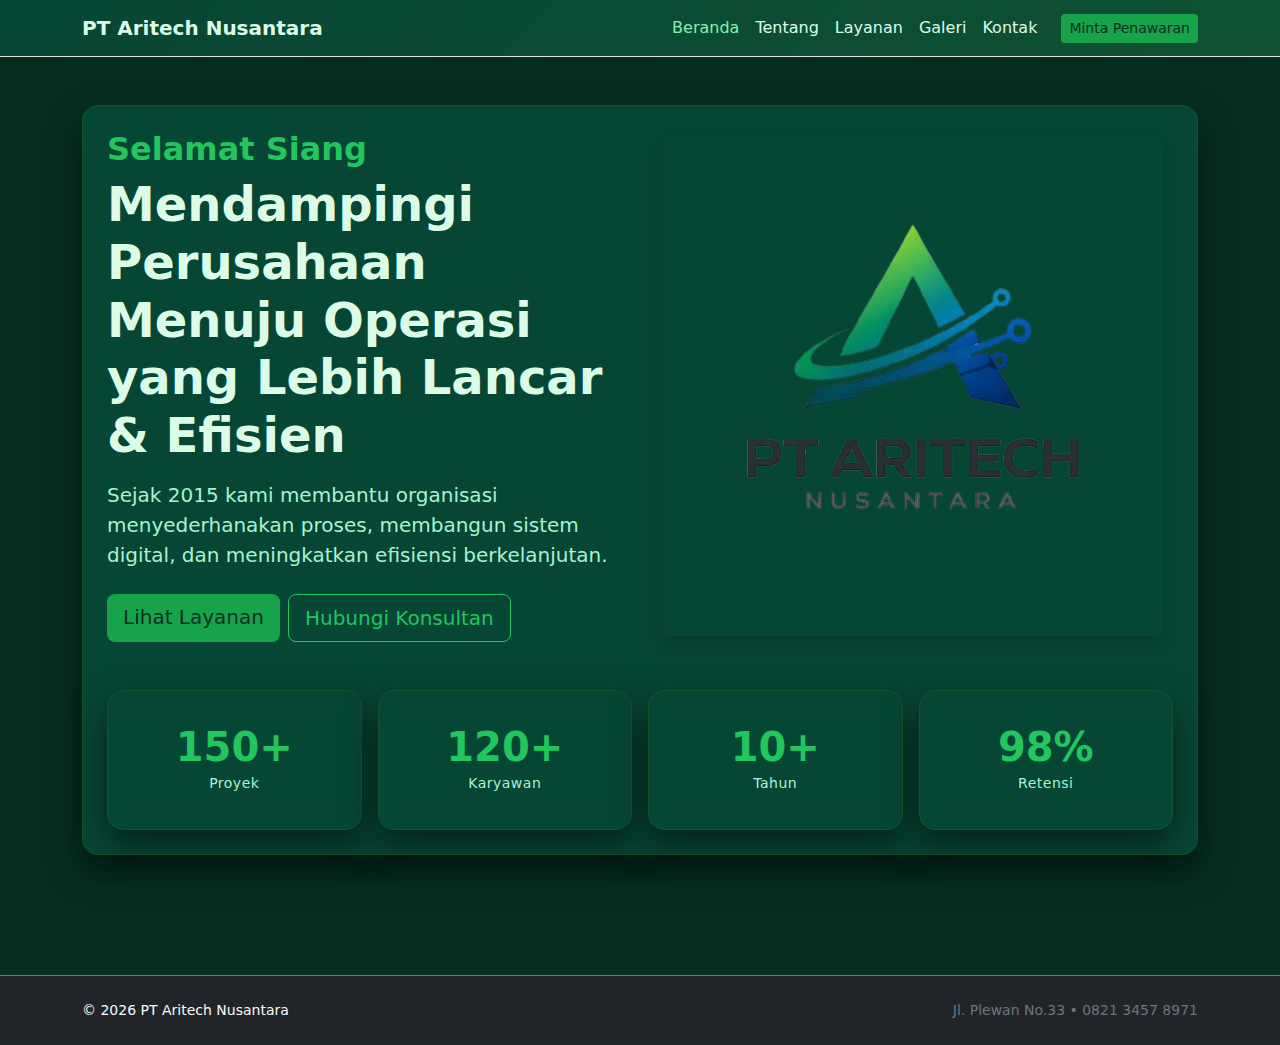
<file: index.html>
<!doctype html>
<html lang="id">
<head>
  <meta charset="utf-8" />
  <meta name="viewport" content="width=device-width, initial-scale=1" />
  <title>PT Aritech Nusantara — Beranda</title>

  <!-- Bootstrap -->
  <link href="https://cdn.jsdelivr.net/npm/bootstrap@5.3.2/dist/css/bootstrap.min.css" rel="stylesheet">
  <link href="https://cdn.jsdelivr.net/npm/bootstrap-icons@1.11.3/font/bootstrap-icons.css" rel="stylesheet">

  <!-- Custom CSS -->
  <link rel="stylesheet" href="css/style.css">
</head>

<body class="tech-body">

<!-- NAVBAR -->
<nav class="navbar navbar-expand-lg border-bottom">
  <div class="container">
    <a class="navbar-brand d-flex align-items-center" href="index.html">
      <span class="fw-bold">PT Aritech Nusantara</span>
    </a>
  
    <div class="collapse navbar-collapse" id="navMain">
      <ul class="navbar-nav ms-auto mb-2 mb-lg-0">
        <li class="nav-item"><a class="nav-link active" href="index.html">Beranda</a></li>
        <li class="nav-item"><a class="nav-link" href="about.html">Tentang</a></li>
        <li class="nav-item"><a class="nav-link" href="services.html">Layanan</a></li>
        <li class="nav-item"><a class="nav-link" href="gallery.html">Galeri</a></li>
        <li class="nav-item"><a class="nav-link" href="contact.html">Kontak</a></li>
      </ul>
      <a href="contact.html" class="btn btn-primary btn-sm ms-lg-3">Minta Penawaran</a>
    </div>
  </div>
</nav>

<!-- HERO -->
<header class="py-5 hero-section">
  <div class="container">
    <div class="card p-4 mb-4">
      <div class="row align-items-center g-4">
        <div class="col-lg-6">

        <h2 id="greeting" class="fw-semibold mb-2"></h2>

          <h1 class="display-5 fw-bold">
            Mendampingi Perusahaan Menuju Operasi yang Lebih Lancar & Efisien
          </h1>

          <p class="lead text-muted mt-3">
            Sejak 2015 kami membantu organisasi menyederhanakan proses,
            membangun sistem digital, dan meningkatkan efisiensi berkelanjutan.
          </p>

          <div class="mt-4 d-flex gap-2 flex-wrap">
            <a href="services.html" class="btn btn-primary btn-lg">Lihat Layanan</a>
            <a href="contact.html" class="btn btn-outline-primary btn-lg">Hubungi Konsultan</a>
          </div>
        </div>

        <div class="col-lg-6 text-center">
       <img src="images/aritech.png"
       class="img-fluid rounded shadow"
       alt="Logo">
       </div>

    <!-- STATS -->
    <section class="mt-5">
      <div class="row g-3 text-center">
        <div class="col-6 col-md-3">
          <div class="stat-box">
            <div class="display-6 fw-bold text-primary">150+</div>
            <div class="small text-muted">Proyek</div>
          </div>
        </div>
        <div class="col-6 col-md-3">
          <div class="stat-box">
            <div class="display-6 fw-bold text-primary">120+</div>
            <div class="small text-muted">Karyawan</div>
          </div>
        </div>
        <div class="col-6 col-md-3">
          <div class="stat-box">
            <div class="display-6 fw-bold text-primary">10+</div>
            <div class="small text-muted">Tahun</div>
          </div>
        </div>
        <div class="col-6 col-md-3">
          <div class="stat-box">
            <div class="display-6 fw-bold text-primary">98%</div>
            <div class="small text-muted">Retensi</div>
          </div>
        </div>
      </div>
    </section>
  </div>
</header>

<footer class="py-4 mt-5 bg-dark border-top border-secondary">
  <div class="container d-flex flex-column flex-md-row justify-content-between text-light">
    <div class="small">&copy; 2026 PT Aritech Nusantara</div>
    <div class="small text-secondary">Jl. Plewan No.33 • 0821 3457 8971</div>
  </div>
</footer>


<!-- JS -->
<script src="https://cdn.jsdelivr.net/npm/bootstrap@5.3.2/dist/js/bootstrap.bundle.min.js"></script>
<script src="java script/script.js"></script>


</body>
</html>
</file>
<file: css/style.css>
.navbar.scrolled .navbar-brand svg rect {
  fill: #0f766e; /* hijau gelap */
}

/* GLOBAL */
html, body {
  background-color: #052e1f !important;
  color: #dcfce7 !important;
  min-height: 100%;
}

/* NAVBAR */
.navbar {
  background: linear-gradient(135deg, #064635, #0f5132) !important;
  border-bottom: 1px solid #14532d;
}

.navbar .nav-link,
.navbar .navbar-brand {
  color: #dcfce7 !important;
}

.navbar .nav-link.active {
  color: #86efac !important;
}

/* CARD – HILANGKAN PUTIH */
.card,
.modal-content,
.stat-box {
  background-color: #064635 !important;
  color: #dcfce7 !important;
  border: 1px solid #14532d;
  box-shadow: 0 15px 35px rgba(0,0,0,.5);
  border-radius: 16px;
}

/* TEXT */
.text-muted {
  color: #a7f3d0 !important;
}

.text-primary {
  color: #22c55e !important;
}

/* BUTTON */
.btn-primary {
  background-color: #16a34a !important;
  border: none;
  color: #052e1f !important;
}

.btn-primary:hover {
  background-color: #22c55e !important;
}

.btn-outline-primary {
  border-color: #22c55e !important;
  color: #22c55e !important;
}

.btn-outline-primary:hover {
  background-color: #14532d !important;
  color: #dcfce7 !important;
}

/* BUTTON LIGHT (INI BIANG PUTIH) */
.btn-light {
  background-color: #16a34a !important;
  color: #052e1f !important;
  border: none;
}

/* CTA */
.bg-primary {
  background: linear-gradient(135deg, #064635, #052e1f) !important;
  color: #dcfce7 !important;
  border: 1px solid #14532d;
}

/* IMAGE */
img {
  max-width: 100%;
  border-radius: 14px;
}

/* FOOTER */
footer {
  background-color: #031b12 !important;
  color: #a7f3d0 !important;
  border-top: 1px solid #14532d;
}

/* =========================================
   FIX STAT BOX ALIGNMENT
========================================= */

.stat-box {
  display: flex;
  flex-direction: column;
  justify-content: center;   /* tengah vertikal */
  align-items: center;       /* tengah horizontal */
  min-height: 140px;         /* samakan tinggi */
  text-align: center;
}

.stat-box .display-6 {
  line-height: 1;
  margin-bottom: 6px;
}

.stat-box .small {
  letter-spacing: 0.5px;
}
</file>
